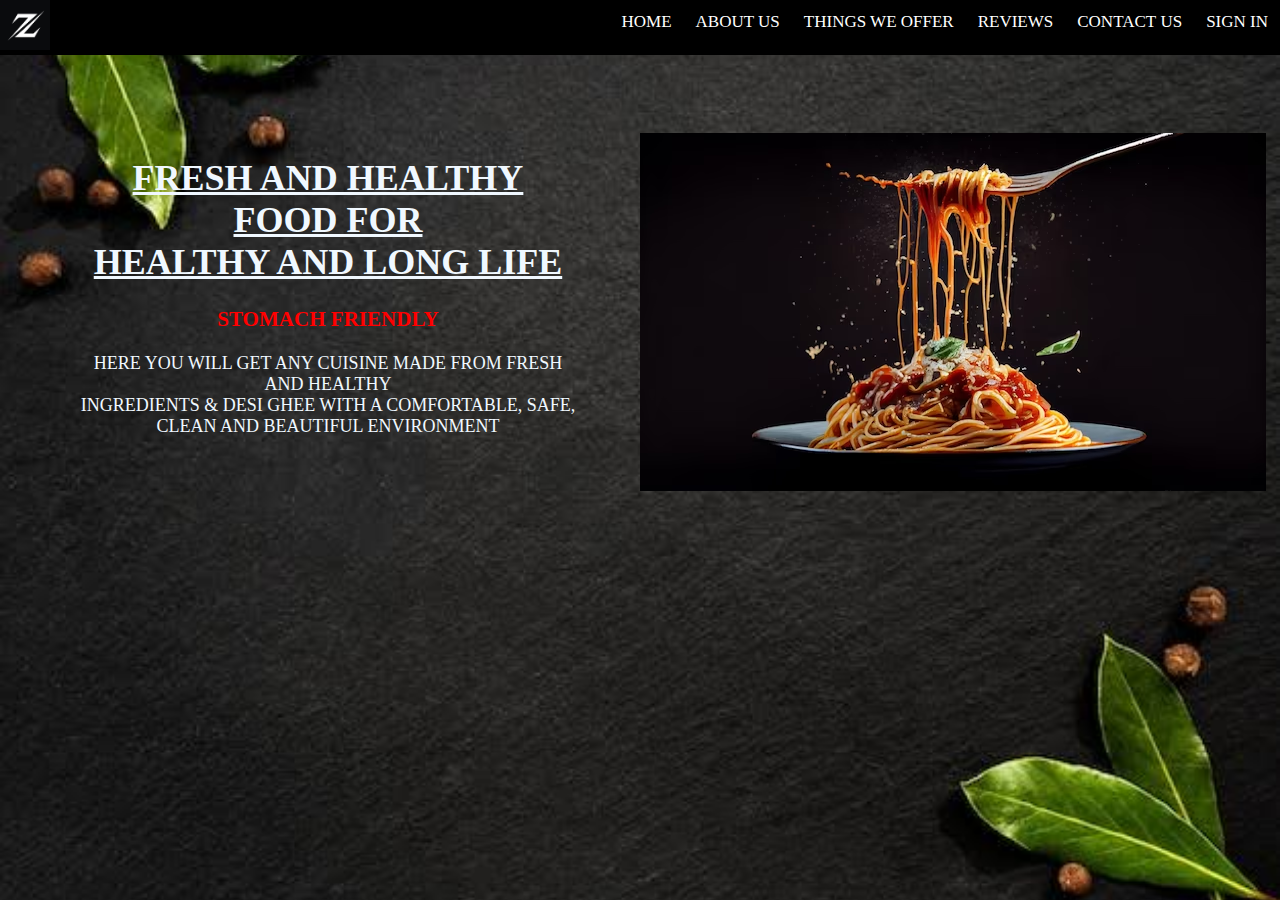
<file: food website/index.html>
<!DOCTYPE html>
<html lang="en">

<head>
    <meta charset="UTF-8">
    <meta name="viewport" content="width=device-width, initial-scale=1.0">
    <title>practice</title>
    <link rel="stylesheet" href="style.css" type="text/css">
</head>

<body background="./img/WhatsApp Image 2023-11-16 at 20.10.25_397aa9b1.jpg">
    <div class="navbar">
        <img src="./img/logo1.jpg" alt="logo" class="logo">
        <a href="login.html">SIGN IN</a>
        <a href="contact.html">CONTACT US</a>
        <a href="reviews.html">REVIEWS</a>
        <a href="types.html">THINGS WE OFFER</a>
        <a href="about.html">ABOUT US</a>
        <a href="index.html">HOME</a>

    </div>
    <div class="main">
        <div class="head">
            <h1 class="head1">FRESH AND HEALTHY FOOD FOR <br> HEALTHY AND LONG LIFE</h1>
            <h3 class="head3">STOMACH FRIENDLY</h3>
            <P>HERE YOU WILL GET ANY CUISINE MADE FROM FRESH AND HEALTHY <br>INGREDIENTS & DESI GHEE WITH A COMFORTABLE,
                SAFE, <br>CLEAN AND BEAUTIFUL ENVIRONMENT</P>
        </div>
        <div class="seconddiv"><img
                src="./img/fresh-pasta-with-hearty-bolognese-parmesan-cheese-generated-by-ai_188544-9469.avif" alt="">
        </div>
    </div>
</body>

</html>
</file>
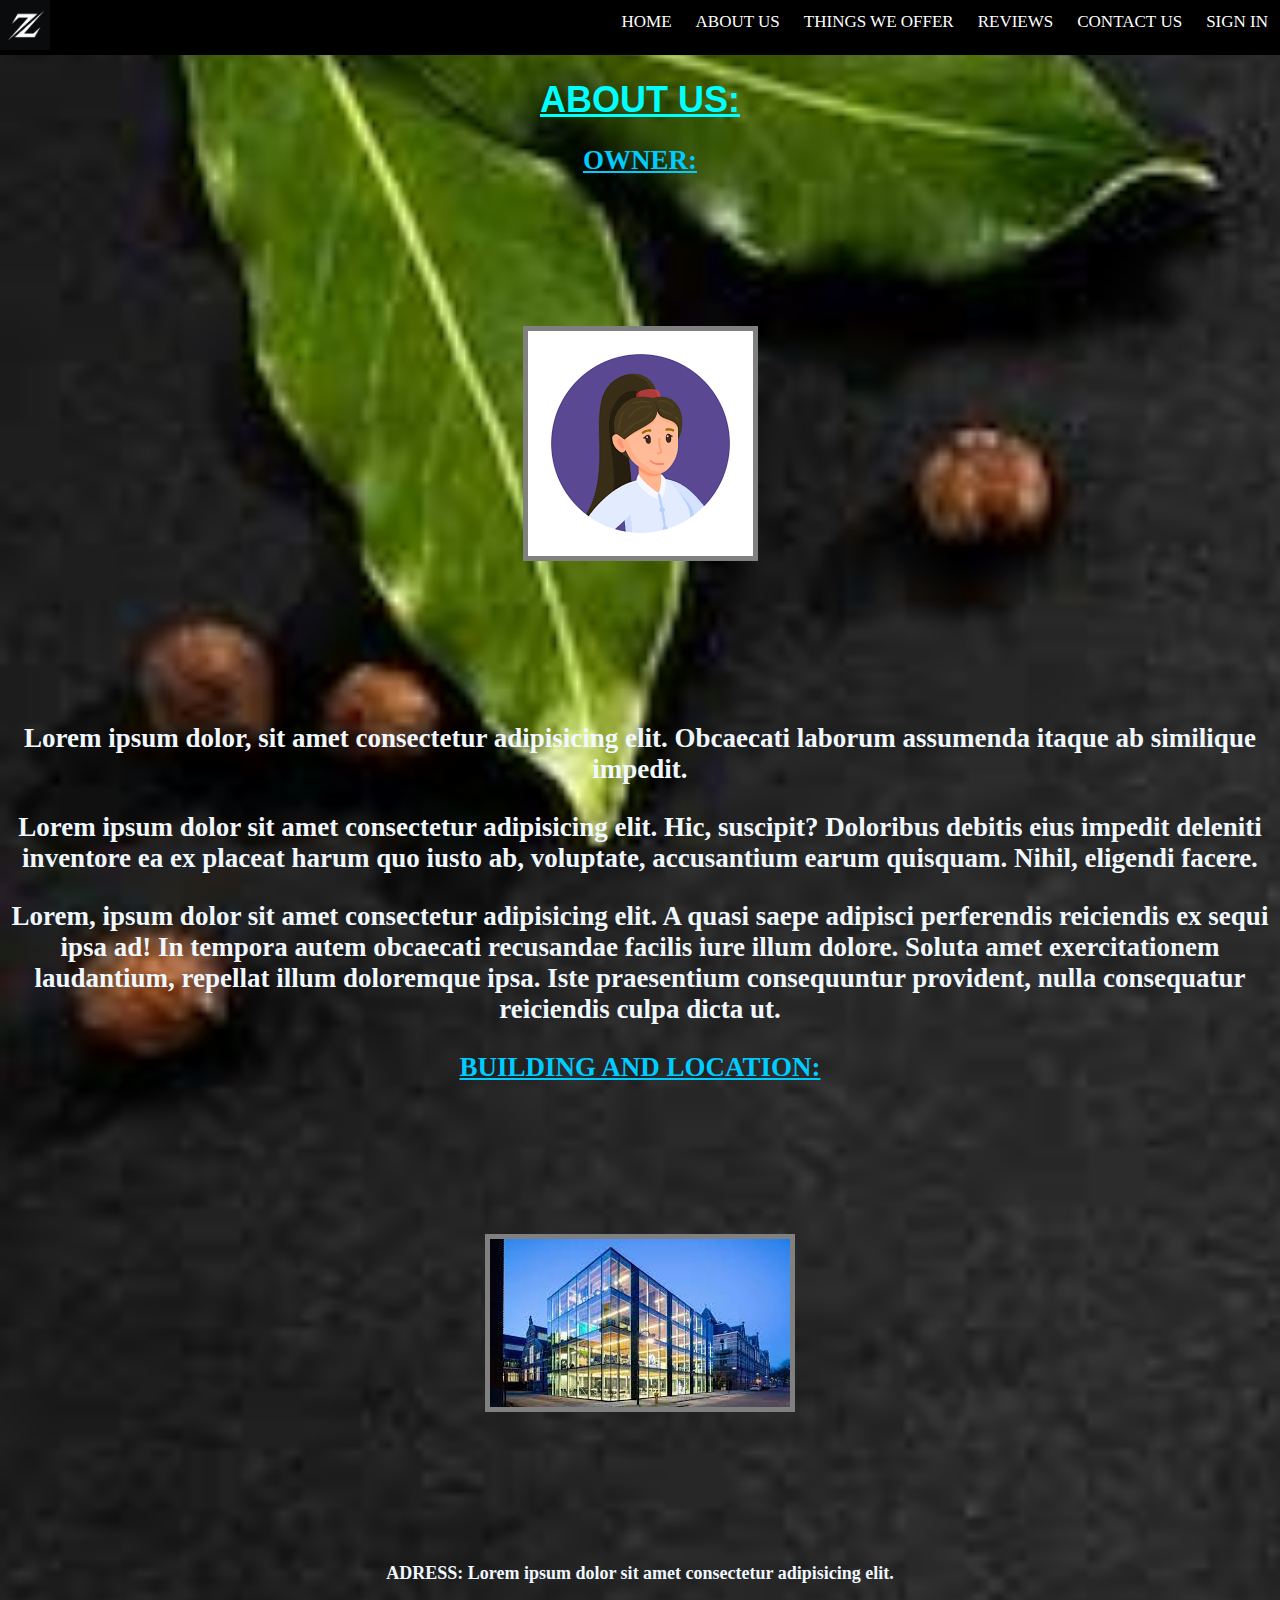
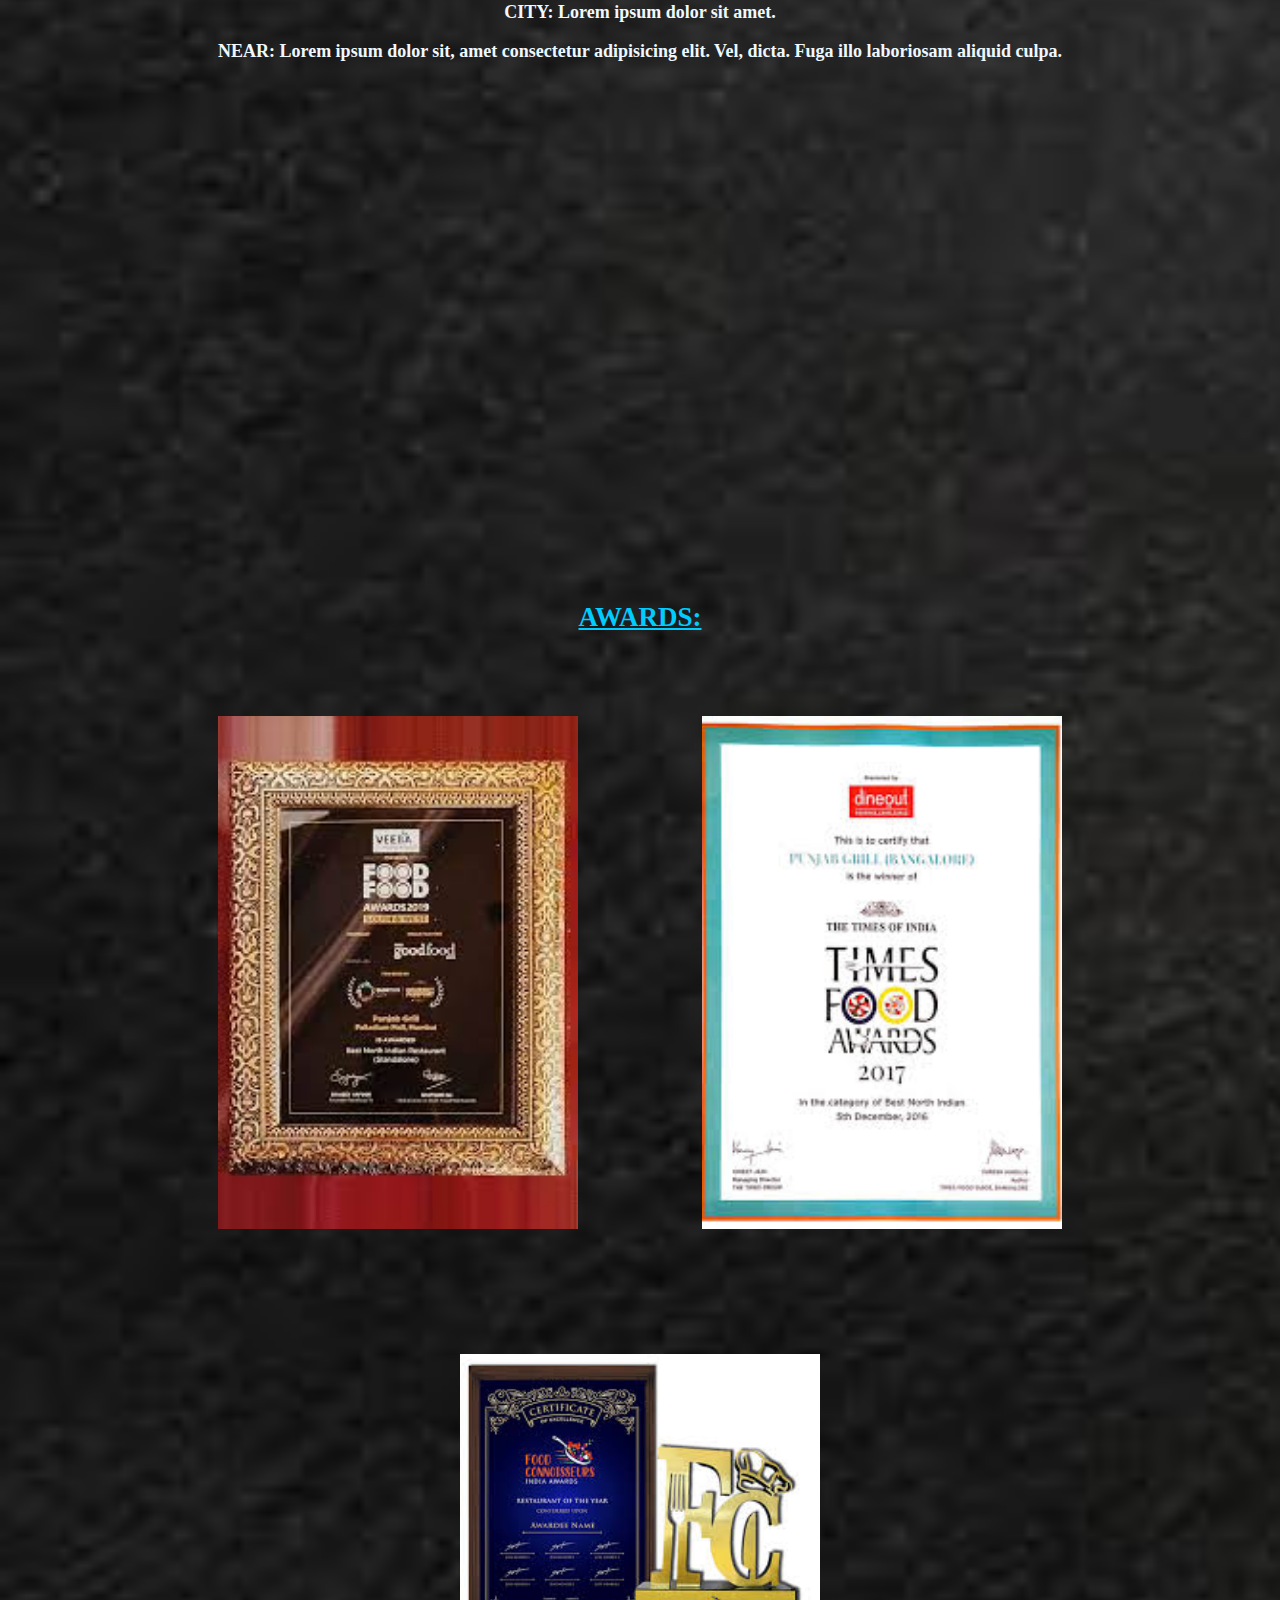
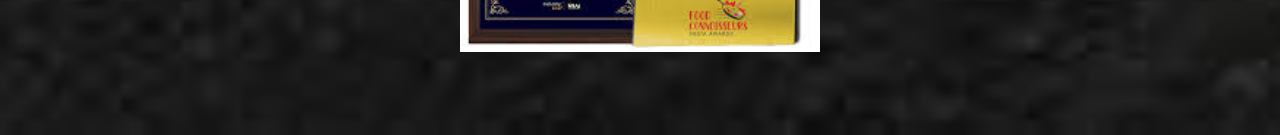
<file: food website/about.html>
<!DOCTYPE html>
<html lang="en">
<head>
    <meta charset="UTF-8">
    <meta name="viewport" content="width=device-width, initial-scale=1.0">
    <title>Document</title>
    <link rel="stylesheet" href="style.css" type="text/css">
</head>
<body background="./img/WhatsApp Image 2023-11-16 at 20.10.25_397aa9b1.jpg">
        <div class="navbar">
            <img src="./img/logo1.jpg" alt="logo" class="logo">
            <a href="login.html">SIGN IN</a>
        <a href="contact.html">CONTACT US</a>
        <a href="reviews.html">REVIEWS</a>
        <a href="types.html">THINGS WE OFFER</a>
        <a href="about.html">ABOUT US</a>
        <a href="index.html">HOME</a>
        
    </div>
       <div class="divabout">
    <h1 class="us">ABOUT US:<h1>
        <h2 class="about">OWNER:<h2>
        <img src="./img/1.png" alt="owner" title="OWNER" class="img"/>
        <p>Lorem ipsum dolor, sit amet consectetur adipisicing elit. Obcaecati laborum assumenda itaque ab 
            similique impedit.</p>
        <p>Lorem ipsum dolor sit amet consectetur adipisicing elit. Hic, suscipit? Doloribus debitis 
            eius impedit deleniti inventore ea ex placeat harum quo iusto ab, voluptate, accusantium earum quisquam. Nihil, eligendi facere.</p>
        <p>Lorem, ipsum dolor sit amet consectetur adipisicing elit. A quasi saepe adipisci perferendis
             reiciendis ex sequi ipsa ad! In tempora autem obcaecati recusandae facilis iure illum dolore.
              Soluta amet exercitationem laudantium, repellat illum doloremque ipsa. Iste praesentium 
              consequuntur provident, nulla consequatur reiciendis culpa dicta ut.</p>
        
        <h2 class="about">BUILDING AND LOCATION:</h2>
        <img src="./img/building.jpg" alt="" title="" class="img" /><b>
        <p>ADRESS: Lorem ipsum dolor sit amet consectetur adipisicing elit.</p>
        <p>CITY: Lorem ipsum dolor sit amet.</p>
        <p>NEAR: Lorem ipsum dolor sit, amet consectetur adipisicing elit. Vel, dicta. Fuga illo 
            laboriosam aliquid culpa.<p></b>
                <div style="max-width:100%;list-style:none; transition: none;overflow:hidden;width:500px;height:500px;"><div id="google-maps-canvas" style="height:100%; width:100%;max-width:100%;"><iframe style="height:100%;width:100%;border:0;" frameborder="0" src="https://www.google.com/maps/embed/v1/place?q=Business+Bay+-+Dubai+-+United+Arab+Emirates&key=AIzaSyBFw0Qbyq9zTFTd-tUY6dZWTgaQzuU17R8"></iframe></div><a class="google-maps-html" href="https://www.bootstrapskins.com/themes" id="get-data-for-map">premium bootstrap themes</a><style>#google-maps-canvas img{max-height:none;max-width:none!important;background:none!important;}</style></div>
        <h2 class="about">AWARDS:</h2>
        <figure>
        <img src="./img/award1.jpeg" alt="" title="" class="award"/>
        <img src="./img/award2.jpeg" alt="" title="" class="award"/>
        <img src="./img/award3.jpeg" alt="" title="" class="award"/>
        </figure>
    </div>
</body>
</html>
</file>
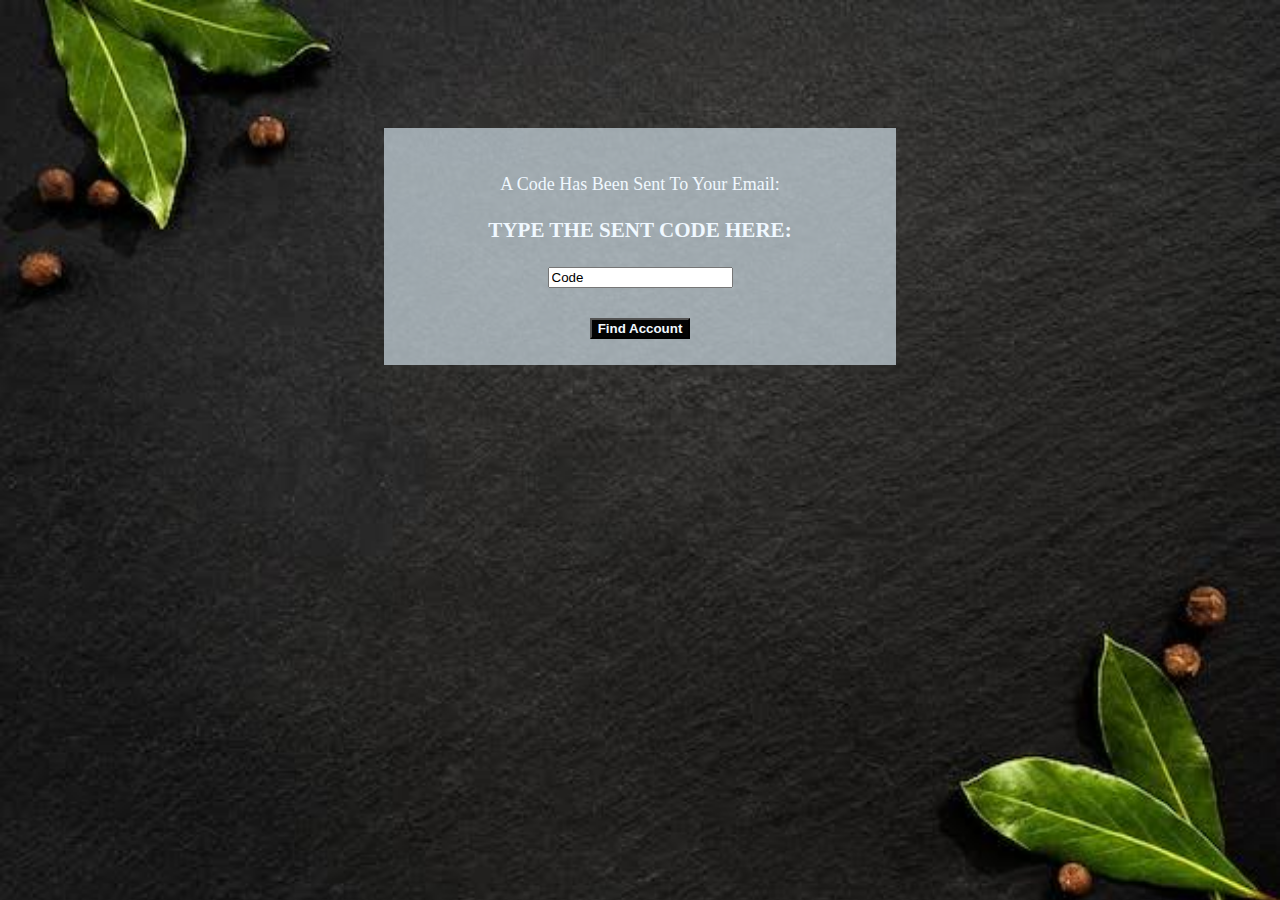
<file: food website/code.html>
<!DOCTYPE html>
<html lang="en">

<head>
    <meta charset="UTF-8">
    <meta name="viewport" content="width=device-width, initial-scale=1.0">
    <title>Document</title>
    <link rel="stylesheet" href="style.css" type="text/css">
</head>

<body background="./img/WhatsApp Image 2023-11-16 at 20.10.25_397aa9b1.jpg">
    <div class="code">
        <P>A Code Has Been Sent To Your Email:</P>
        <h3>TYPE THE SENT CODE HERE:</h3>
        <input type="text" value="Code" name="Code" size="20" maxlength="10" required="required" /><br><br>
        <button>Find Account</button>
    </div>
</body>

</html>
</file>
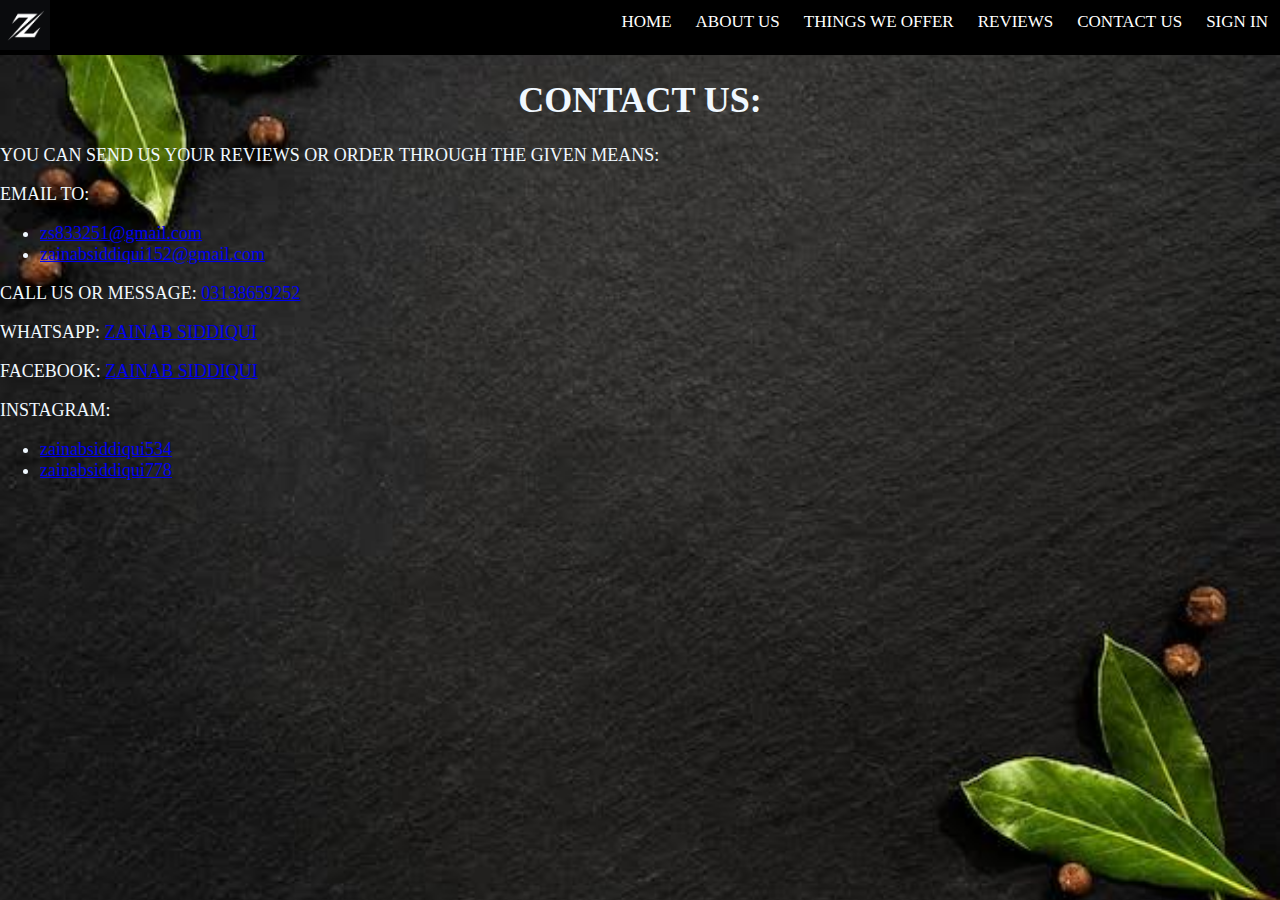
<file: food website/contact.html>
<!DOCTYPE html>
<html lang="en">
  <head>
    <meta charset="UTF-8" />
    <meta name="viewport" content="width=device-width, initial-scale=1.0" />
    <title>Document</title>
    <link rel="stylesheet" href="style.css" type="text/css" />
  </head>
  <body background="./img/WhatsApp Image 2023-11-16 at 20.10.25_397aa9b1.jpg">
    <div class="navbar">
      <img src="./img/logo1.jpg" alt="logo" class="logo">
      <a href="login.html">SIGN IN</a>
      <a href="contact.html">CONTACT US</a>
      <a href="reviews.html">REVIEWS</a>
      <a href="types.html">THINGS WE OFFER</a>
      <a href="about.html">ABOUT US</a>
      <a href="index.html">HOME</a>
    </div>
    <h1>CONTACT US:</h1>
    <p>YOU CAN SEND US YOUR REVIEWS OR ORDER THROUGH THE GIVEN MEANS:</p>
    <p>EMAIL TO:</p>
    <ul>
      <li>
        <a href="mailto: zs833251@gmail.com"> zs833251@gmail.com</a>
      </li>
      <li>
        <a href="mailto: zainabsiddiqui152@gmail.com">
          zainabsiddiqui152@gmail.com</a
        >
      </li>
    </ul>
    <p>
      CALL US OR MESSAGE:
      <a href="tel:03138659252">03138659252</a>
    </p>
    <p>
      WHATSAPP:
      <a
        href="https://wa.me/message/3YIPTC3W
K2PTF1"
        >ZAINAB SIDDIQUI</a
      >
    </p>
    <p>
      FACEBOOK:
      <a
        href="https://www.facebook.com/
profile.php?id=100068149400197"
        >ZAINAB SIDDIQUI</a
      >
    </p>
    <p>INSTAGRAM:</p>
    <ul>
      <li>
        <a
          href="https://instagram.com/zainabsiddiqui534?igshid=OGQ5ZDc2ODk2ZA=="
          >zainabsiddiqui534</a
        >
      </li>
      <li>
        <a
          href="https://instagram.com/zainabsid
diqui778?igshid=NGVhN2U2NjQ0Yg=="
          >zainabsiddiqui778</a
        >
      </li>
    </ul>
  </body>
</html>
</file>
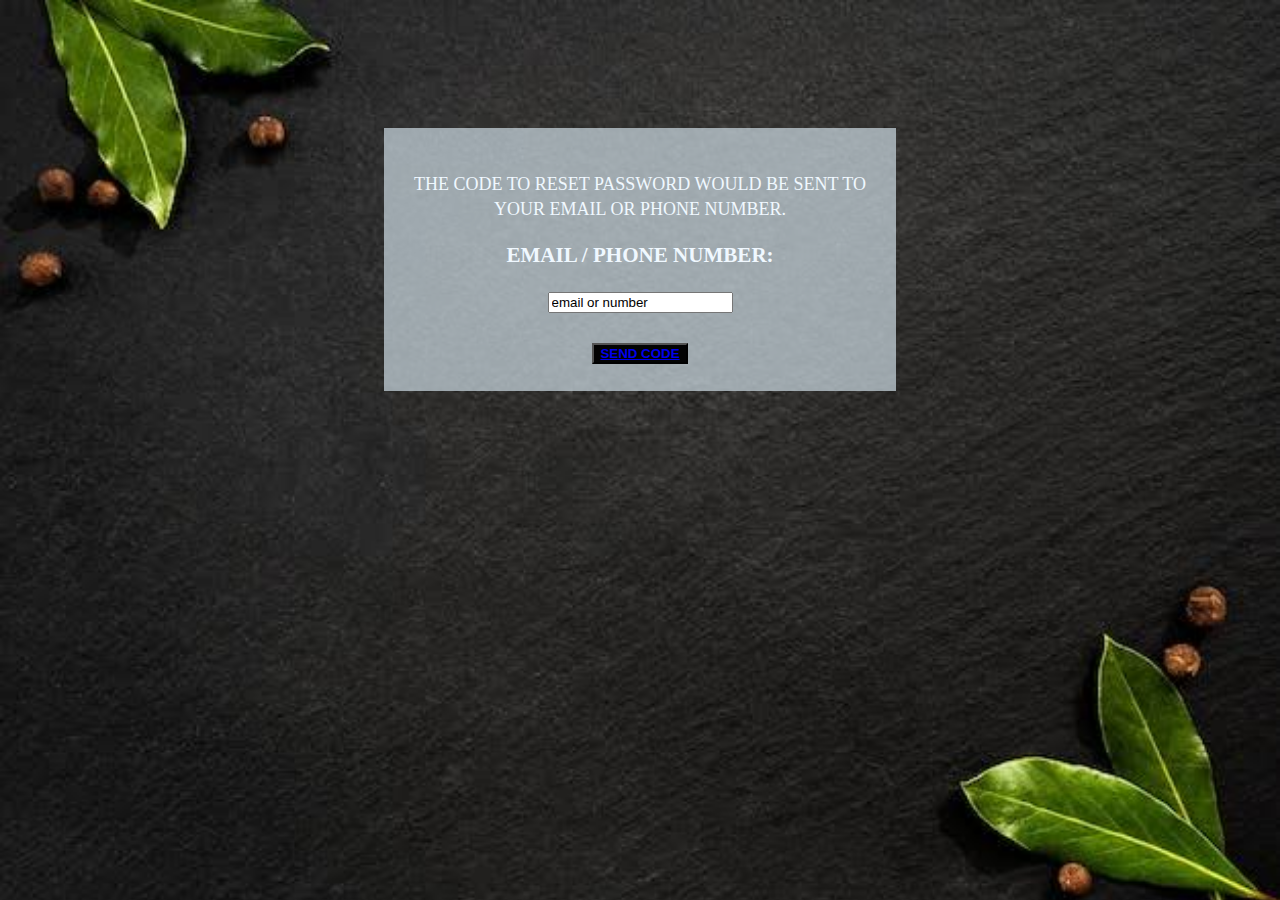
<file: food website/forgotpass.html>
<!DOCTYPE html>
<html lang="en">
<head>
    <meta charset="UTF-8">
    <meta name="viewport" content="width=device-width, initial-scale=1.0">
    <title>Document</title>
    <link rel="stylesheet" href="style.css">
</head>
<body background="./img/WhatsApp Image 2023-11-16 at 20.10.25_397aa9b1.jpg">
    <div class="forgot">
    <p>THE CODE TO RESET PASSWORD WOULD BE SENT TO YOUR EMAIL OR PHONE NUMBER.</p>
    <h3>EMAIL / PHONE NUMBER:</h3>
    <input  type="text" value="email or number" name="type here" size="20" maxlength="30" required="required"/><br><br>
    <button><a href="code.html">SEND CODE</a></button>
    </div>
</body>
</html>
</file>
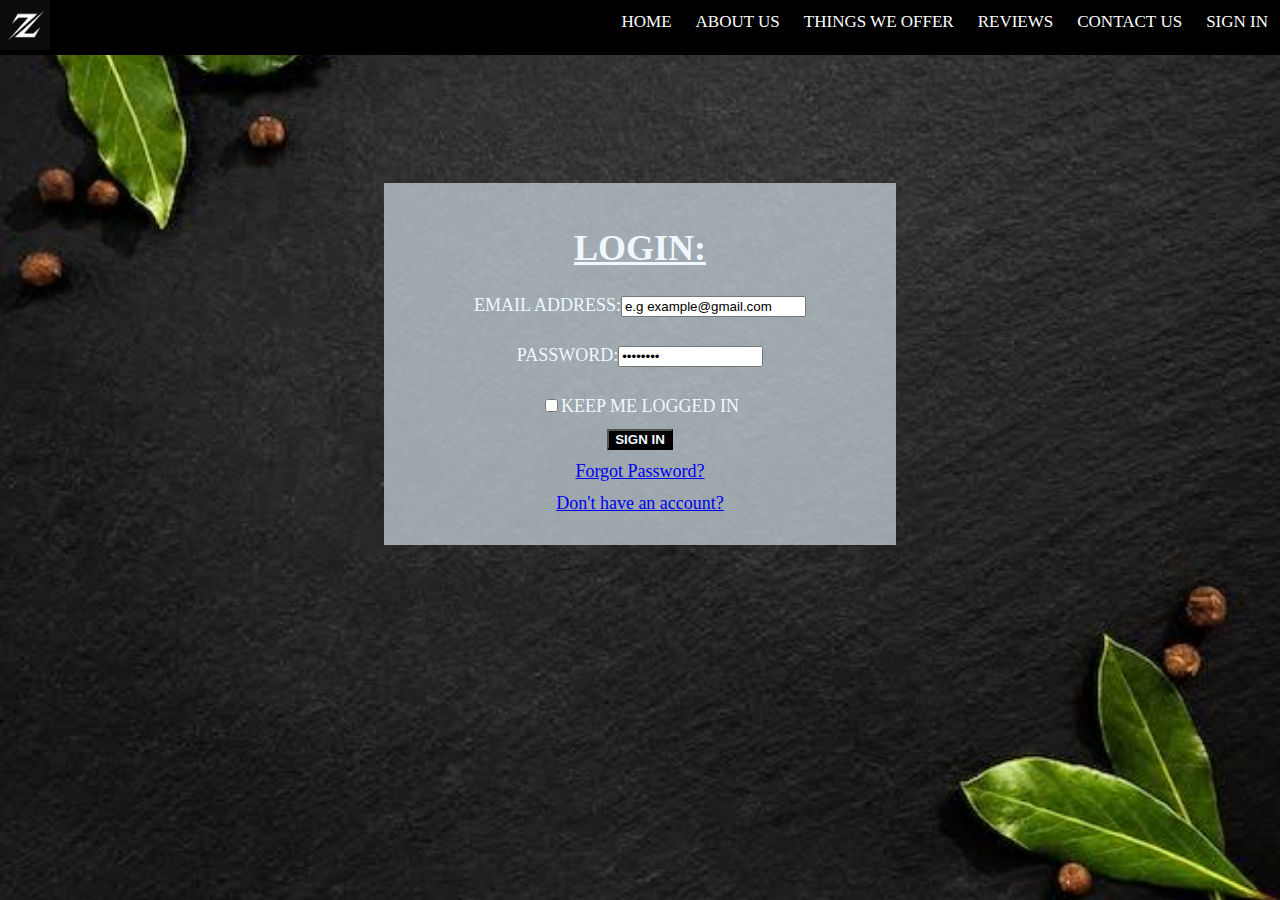
<file: food website/login.html>
<!DOCTYPE html>
<html lang="en">
<head>
    <meta charset="UTF-8">
    <meta name="viewport" content="width=device-width, initial-scale=1.0">
    <title>Document</title>
    <link rel="stylesheet" href="style.css" type="text/css">
</head>
<body background="./img/WhatsApp Image 2023-11-16 at 20.10.25_397aa9b1.jpg">
    <div class="navbar">
        <img src="./img/logo1.jpg" alt="logo" class="logo">
        <a href="login.html">SIGN IN</a>
        <a href="contact.html">CONTACT US</a>
        <a href="reviews.html">REVIEWS</a>
        <a href="types.html">THINGS WE OFFER</a>
        <a href="about.html">ABOUT US</a>
        <a href="index.html">HOME</a>
    </div>
    <div class="login">
        <h1  class="TWO">LOGIN:</h1>
    <p>EMAIL ADDRESS:<input type="email" value="e.g example@gmail.com" name="email" required="required" />
    </p>
    <p>PASSWORD:<input type="password" name="password" value="password" size="15" maxlength="30"required="required" />
</p>
<input type="checkbox" name="login" value="keep logged in" >KEEP ME LOGGED IN <br>

<button>SIGN IN</button><br>
<a href="forgotpass.html">Forgot Password?</a><br>
<a href="signup.html">Don't have an account?</a>
</div>
</body>
</html>
</file>
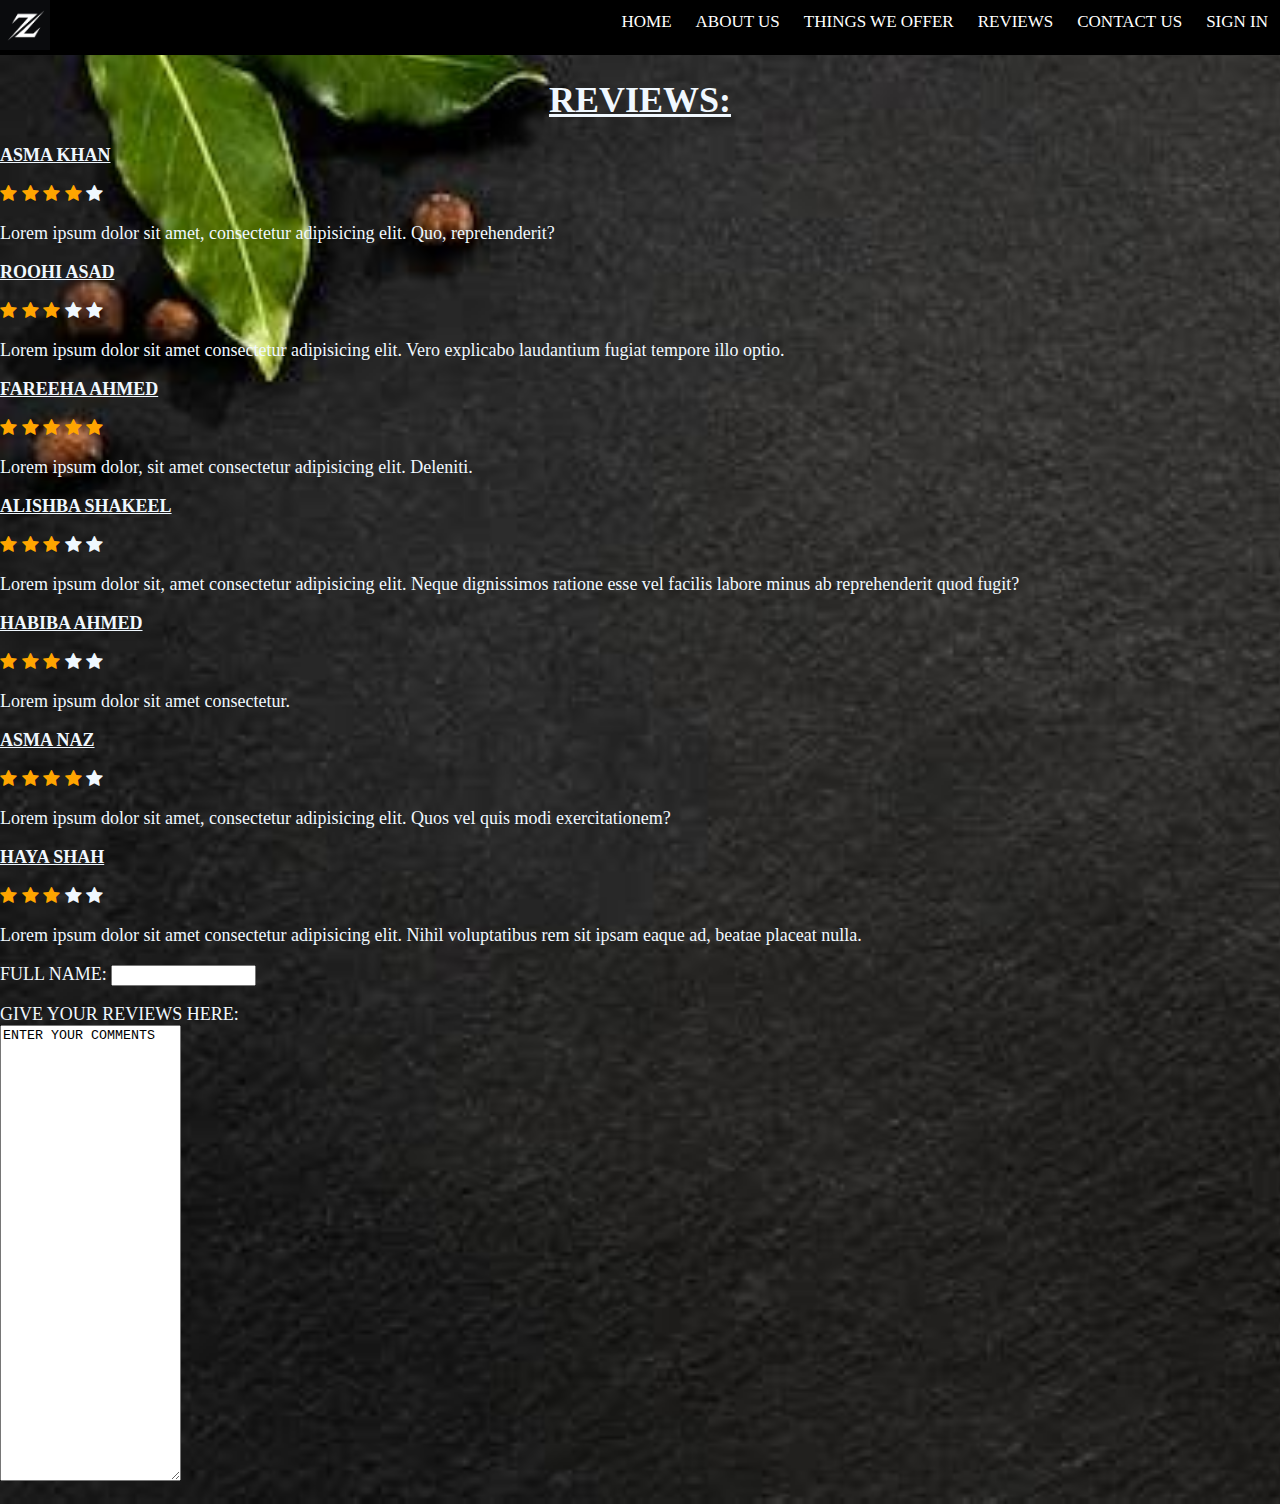
<file: food website/reviews.html>
<!DOCTYPE html>
<html lang="en">

<head>
    <meta charset="UTF-8">
    <meta name="viewport" content="width=device-width, initial-scale=1.0">
    <title>Document</title>
    <link rel="stylesheet" href="style.css" type="text/css">
    <link rel="stylesheet" href="https://cdnjs.cloudflare.com/ajax/libs/font-awesome/4.7.0/css/font-awesome.min.css">

</head>

<body background="./img/WhatsApp Image 2023-11-16 at 20.10.25_397aa9b1.jpg">
    <div class="navbar">
        <img src="./img/logo1.jpg" alt="logo" class="logo">
        <a href="login.html">SIGN IN</a>
        <a href="contact.html">CONTACT US</a>
        <a href="reviews.html">REVIEWS</a>
        <a href="types.html">THINGS WE OFFER</a>
        <a href="about.html">ABOUT US</a>
        <a href="index.html">HOME</a>

    </div>
    <h1><u>REVIEWS:</u></h1>
    <p><b><u>ASMA KHAN</b></u></p>

    <span class="fa fa-star checked"></span>
    <span class="fa fa-star checked"></span>
    <span class="fa fa-star checked"></span>
    <span class="fa fa-star checked"></span>
    <span class="fa fa-star"></span>
    <p>Lorem ipsum dolor sit amet, consectetur adipisicing elit. Quo, reprehenderit?</p>

    <p><b><u>ROOHI ASAD</b></u></p>

    <span class="fa fa-star checked"></span>
    <span class="fa fa-star checked"></span>
    <span class="fa fa-star checked"></span>
    <span class="fa fa-star"></span>
    <span class="fa fa-star"></span>
    <p>Lorem ipsum dolor sit amet consectetur adipisicing elit. Vero explicabo laudantium fugiat tempore illo optio.</p>
    <p><b><u>FAREEHA AHMED</b></u></p>

    <span class="fa fa-star checked"></span>
    <span class="fa fa-star checked"></span>
    <span class="fa fa-star checked"></span>
    <span class="fa fa-star checked"></span>
    <span class="fa fa-star checked"></span>
    <p>Lorem ipsum dolor, sit amet consectetur adipisicing elit. Deleniti.</p>
    <p><b><u>ALISHBA SHAKEEL</b></u></p>

    <span class="fa fa-star checked"></span>
    <span class="fa fa-star checked"></span>
    <span class="fa fa-star checked"></span>
    <span class="fa fa-star"></span>
    <span class="fa fa-star"></span>
    <p>Lorem ipsum dolor sit, amet consectetur adipisicing elit. Neque dignissimos ratione esse vel facilis labore minus
        ab reprehenderit quod fugit?</p>
    <p><b><u>HABIBA AHMED</b></u></p>

    <span class="fa fa-star checked"></span>
    <span class="fa fa-star checked"></span>
    <span class="fa fa-star checked"></span>
    <span class="fa fa-star"></span>
    <span class="fa fa-star"></span>
    <p>Lorem ipsum dolor sit amet consectetur.</p>
    <p><b><u>ASMA NAZ</b></u></p>

    <span class="fa fa-star checked"></span>
    <span class="fa fa-star checked"></span>
    <span class="fa fa-star checked"></span>
    <span class="fa fa-star checked"></span>
    <span class="fa fa-star"></span>
    <p>Lorem ipsum dolor sit amet, consectetur adipisicing elit. Quos vel quis modi exercitationem?</p>
    <p><b><u>HAYA SHAH</b></u></p>
    <span class="fa fa-star checked"></span>
    <span class="fa fa-star checked"></span>
    <span class="fa fa-star checked"></span>
    <span class="fa fa-star"></span>

    <span class="fa fa-star"></span>
    <p>Lorem ipsum dolor sit amet consectetur adipisicing elit. Nihil voluptatibus rem sit ipsam eaque ad, beatae
        placeat nulla.</p>

    <form action="">
        <p>FULL NAME:
            <input type="text" name="username" size="15" maxlength="30" />
        </p>

        <p>GIVE YOUR REVIEWS HERE: <br>
            <textarea name="comments" cols="20" rows="30" size="30 px">ENTER YOUR COMMENTS</textarea>
        </p>
    </form>
</body>

</html>
</file>
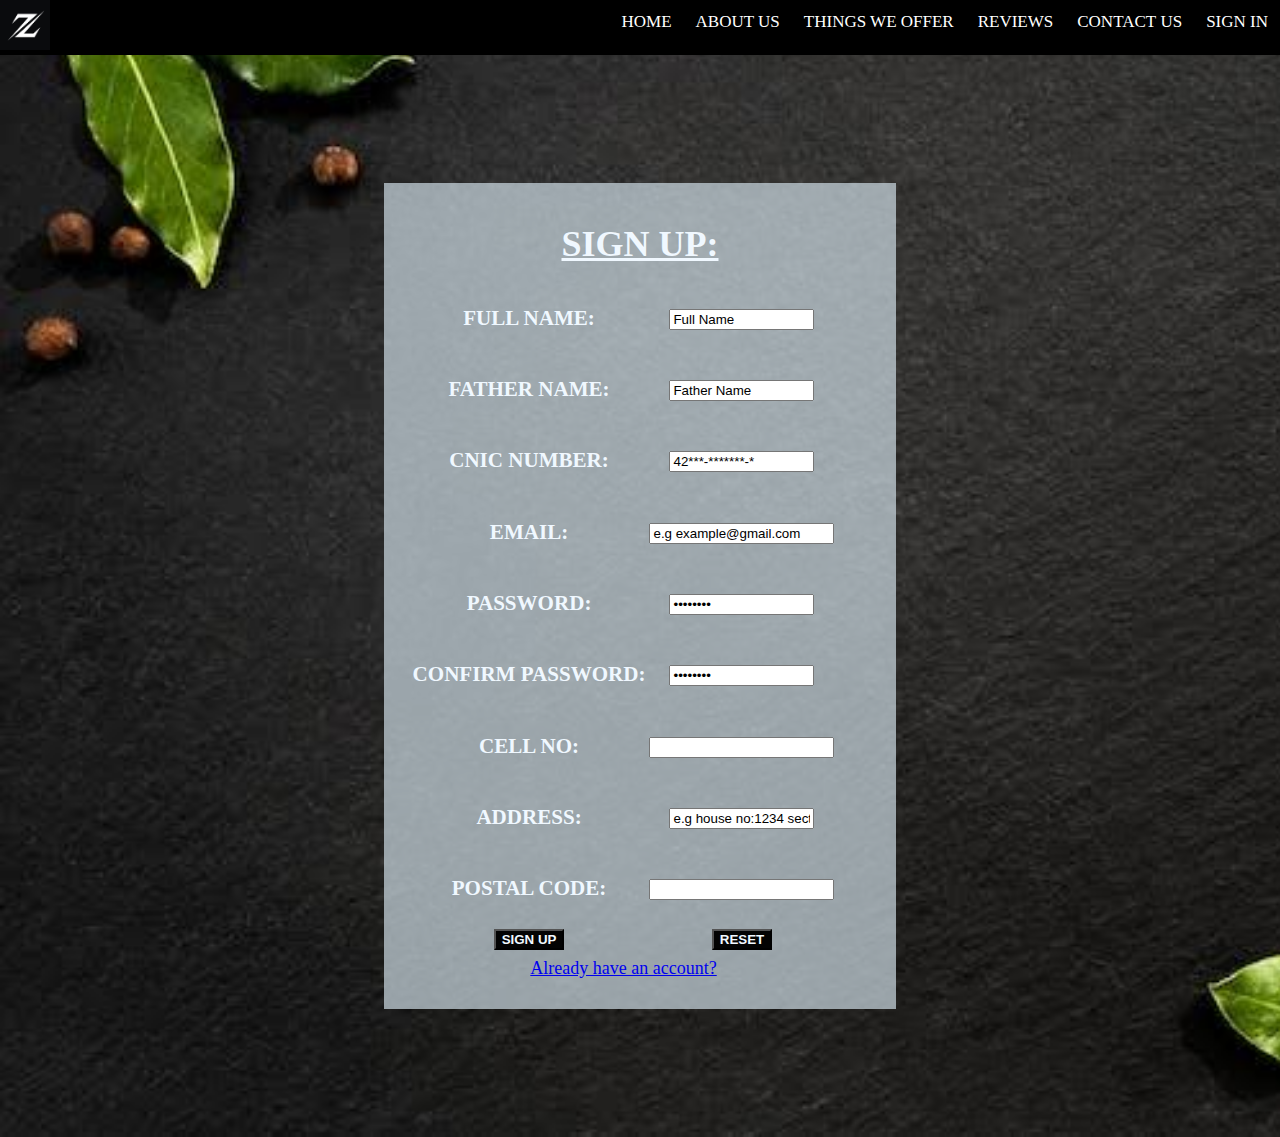
<file: food website/signup.html>
<!DOCTYPE html>
<html lang="en">

<head>
    <meta charset="UTF-8">
    <meta name="viewport" content="width=device-width, initial-scale=1.0">
    <title>Document</title>
    <link rel="stylesheet" href="style.css">
</head>

<body background="./img/WhatsApp Image 2023-11-16 at 20.10.25_397aa9b1.jpg">
    <div class="navbar">
        <img src="./img/logo1.jpg" alt="logo" class="logo">
        <a href="login.html">SIGN IN</a>
        <a href="contact.html">CONTACT US</a>
        <a href="reviews.html">REVIEWS</a>
        <a href="types.html">THINGS WE OFFER</a>
        <a href="about.html">ABOUT US</a>
        <a href="index.html">HOME</a>
        
    </div>
    <div class="signup">
        <h1 class="ONE">SIGN UP:</h1>
        <form action="https://www.google.co.uk/" method="get" border="2">

            <table>
                <tr>
                    <td>
                        <h3>FULL NAME:</h3>
                    </td>
                    <td>
                        <input type="text" value="Full Name" name="username" size="15" maxlength="30"
                            required="required" />
                    </td>
                </tr>
                <tr>
                    <td>
                        <h3>FATHER NAME:</h3>
                    </td>
                    <td>
                        <input type="text" value="Father Name" name="username" size="15" maxlength="30"
                            required="required" />
                    </td>
                </tr>
                <tr>
                    <td>
                        <h3>CNIC NUMBER:</h3>
                    </td>
                    <td>
                        <input type="numbers" value="42***-*******-*" name="username" size="15" maxlength="30"
                            required="required" />
                    </td>
                </tr>
                <tr>
                    <td>
                        <h3>EMAIL:</h3>
                    </td>
                    <td>
                        <input type="email" value="e.g example@gmail.com" name="email" required="required" />
                    </td>
                </tr>
                <tr>
                    <td>
                        <h3>PASSWORD:</h3>
                    </td>
                    <td>
                        <input type="password" name="password" value="password" size="15" maxlength="30"
                            required="required" />
                    </td>

                </tr>
                <tr>
                    <td>
                        <h3>CONFIRM PASSWORD:</h3>
                    </td>
                    <td>
                        <input type="password" name="password" value="password" size="15" maxlength="30"
                            required="required" />
                    </td>

                </tr>
                <tr>
                    <td>
                        <h3>CELL NO:</h3>
                    </td>
                    <td>
                        <input type="numbers" name="phone number">
                    </td>

                </tr>
                <tr>
                    <td>
                        <h3>ADDRESS:</h3>
                    </td>
                    <td>
                        <input type="text" value="e.g house no:1234 sector11-B street 123 Northkarachi karachi"
                            name="username" size="15" maxlength="50" required="required" />
                    </td>

                </tr>
                <tr>
                    <td>
                        <h3>POSTAL CODE:</h3>
                    </td>
                    <td>
                        <input type="numbers" name="postal code">
                    </td>
                </tr>
                <tr>
                    <td><button>SIGN UP</button></td>
                    <td><button>RESET</button></td>
                </tr>
                <tr>
                    <td colspan="2"><a href="login.html">Already have an account?</a>
                    </td>
                </tr>
            </table>
    </div>
</body>

</html>
</file>
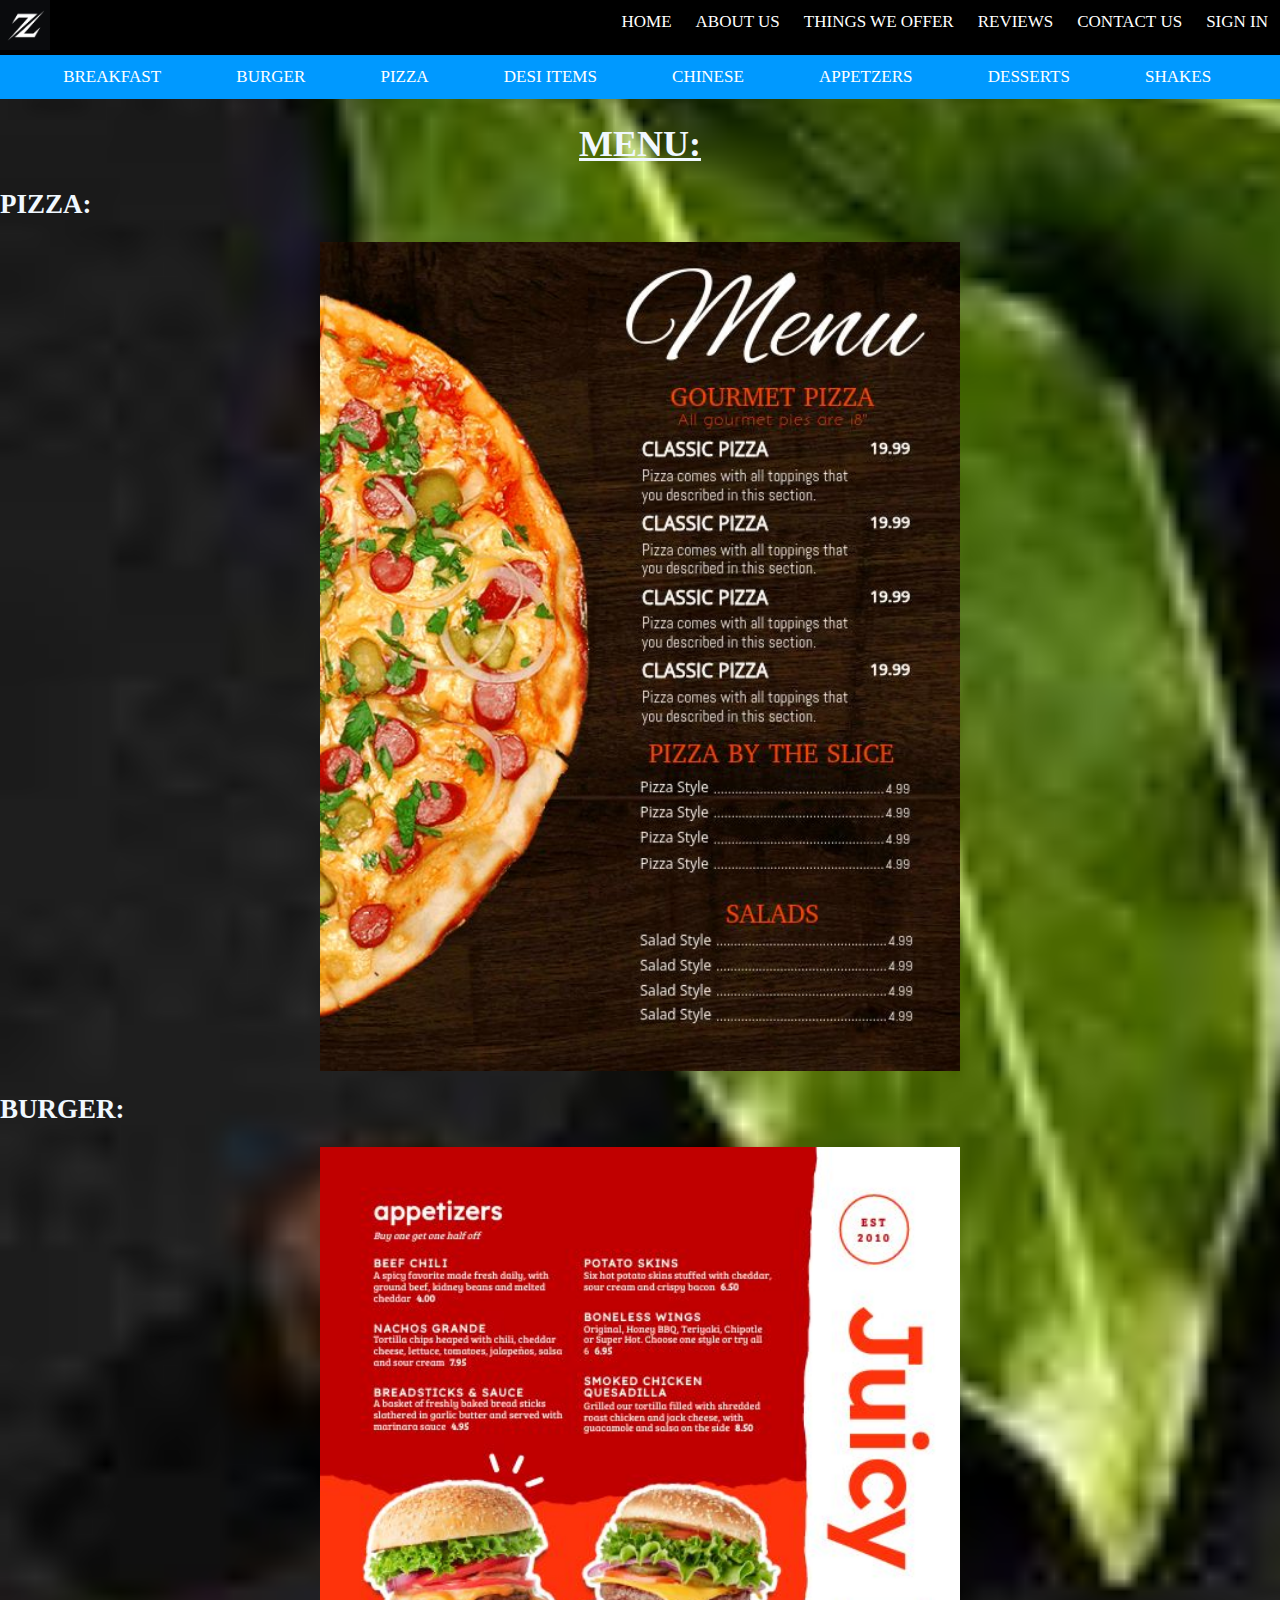
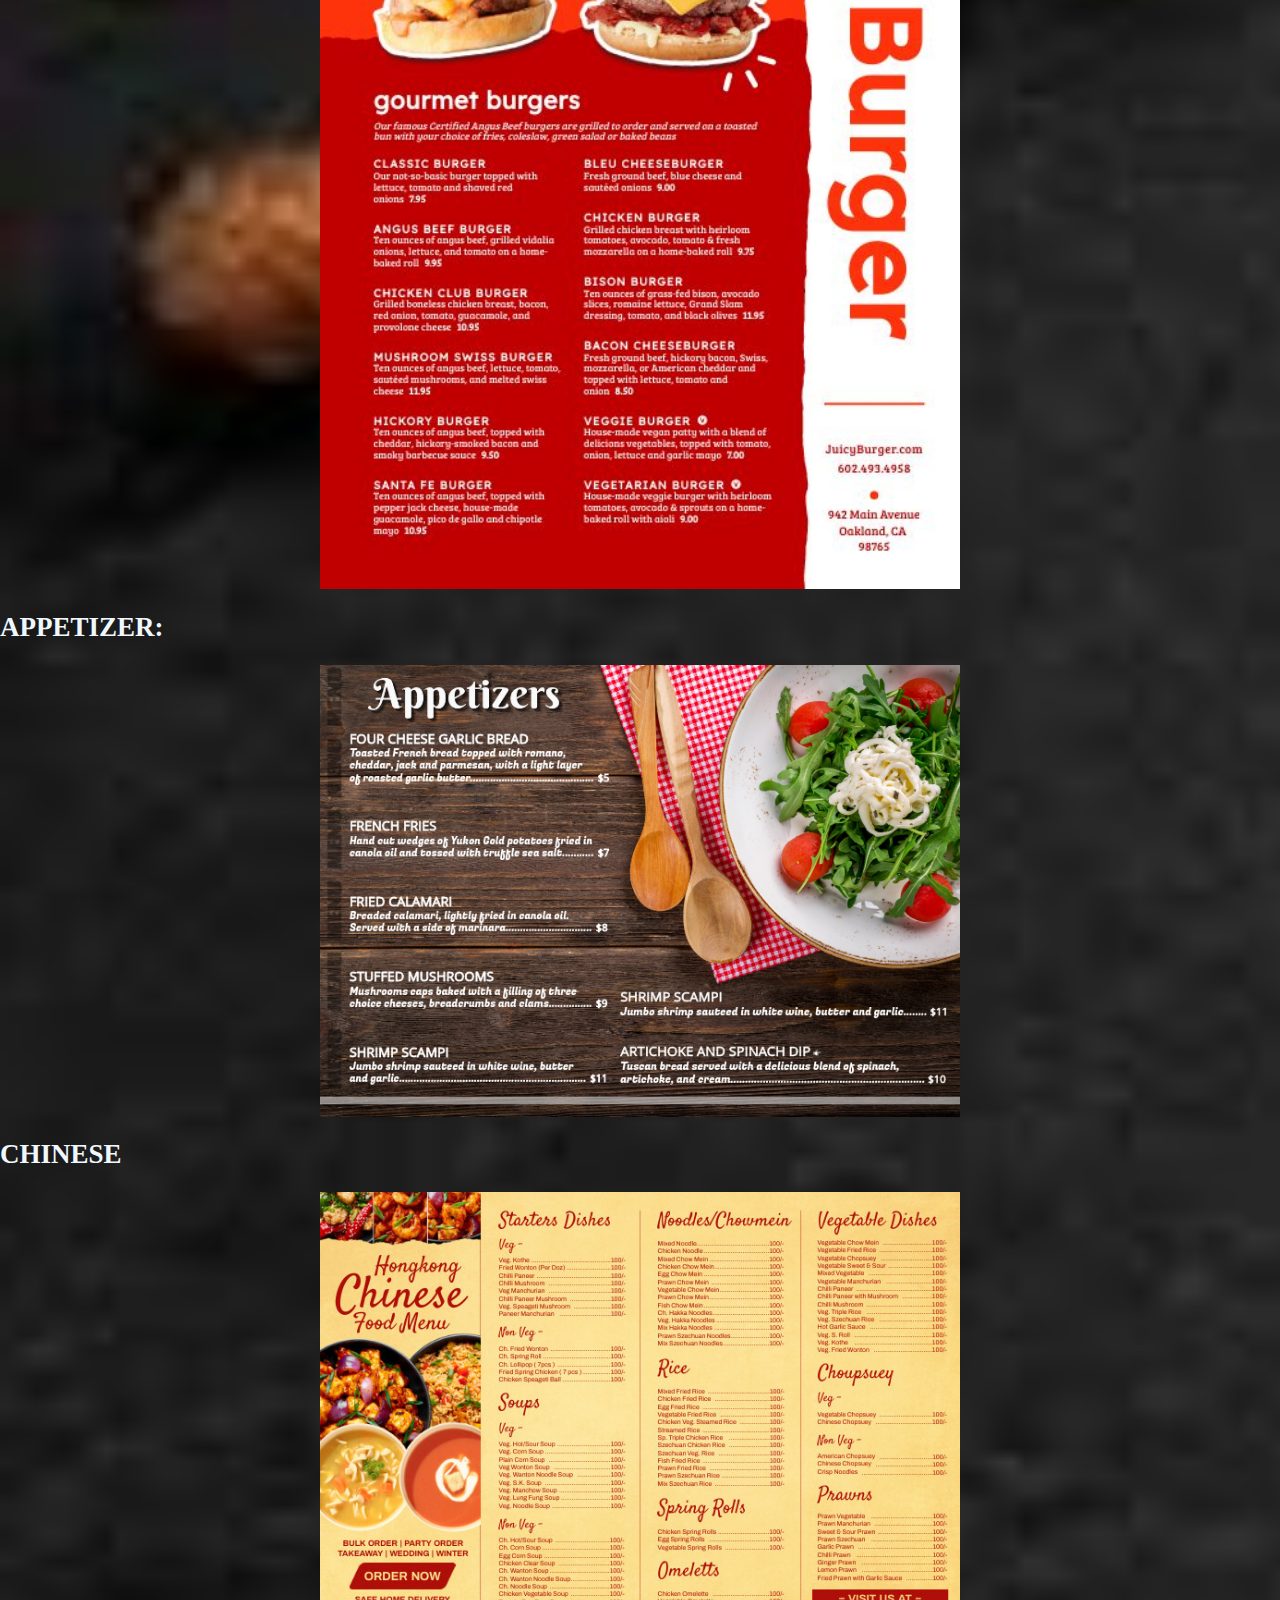
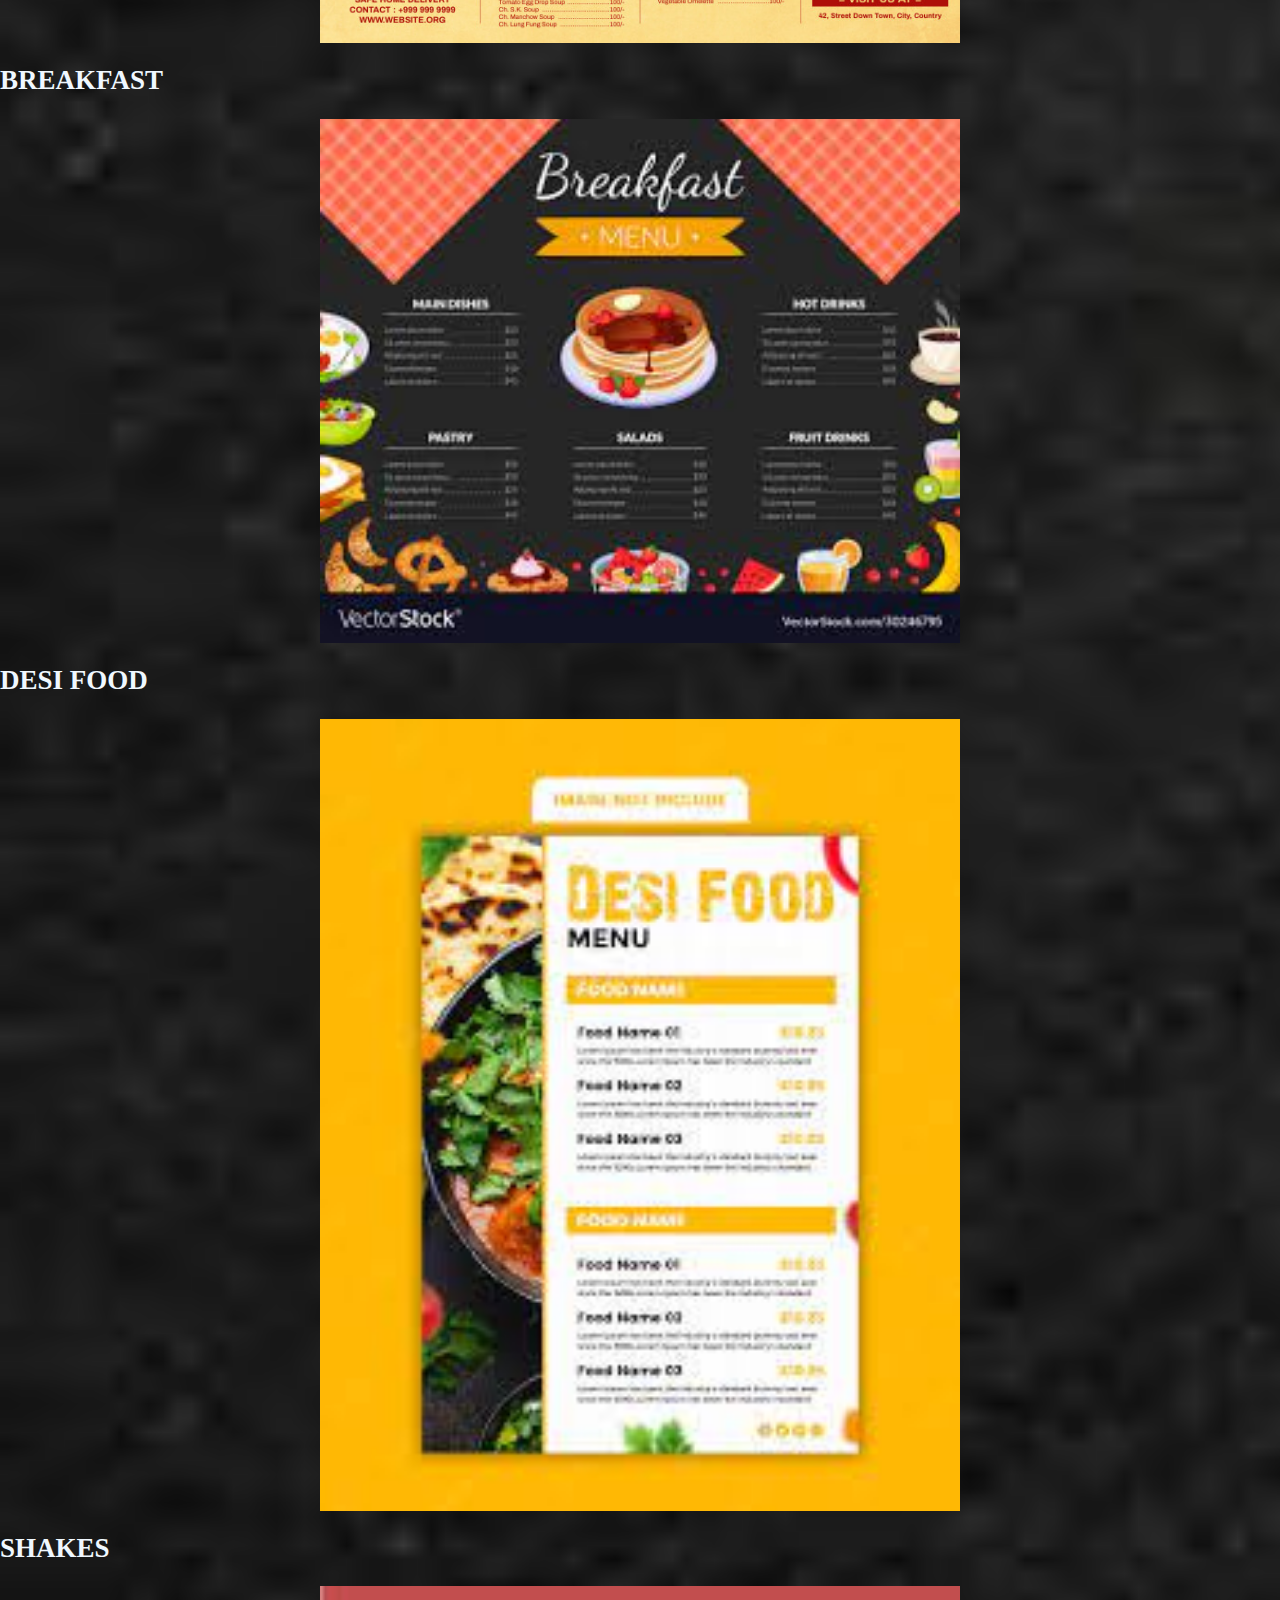
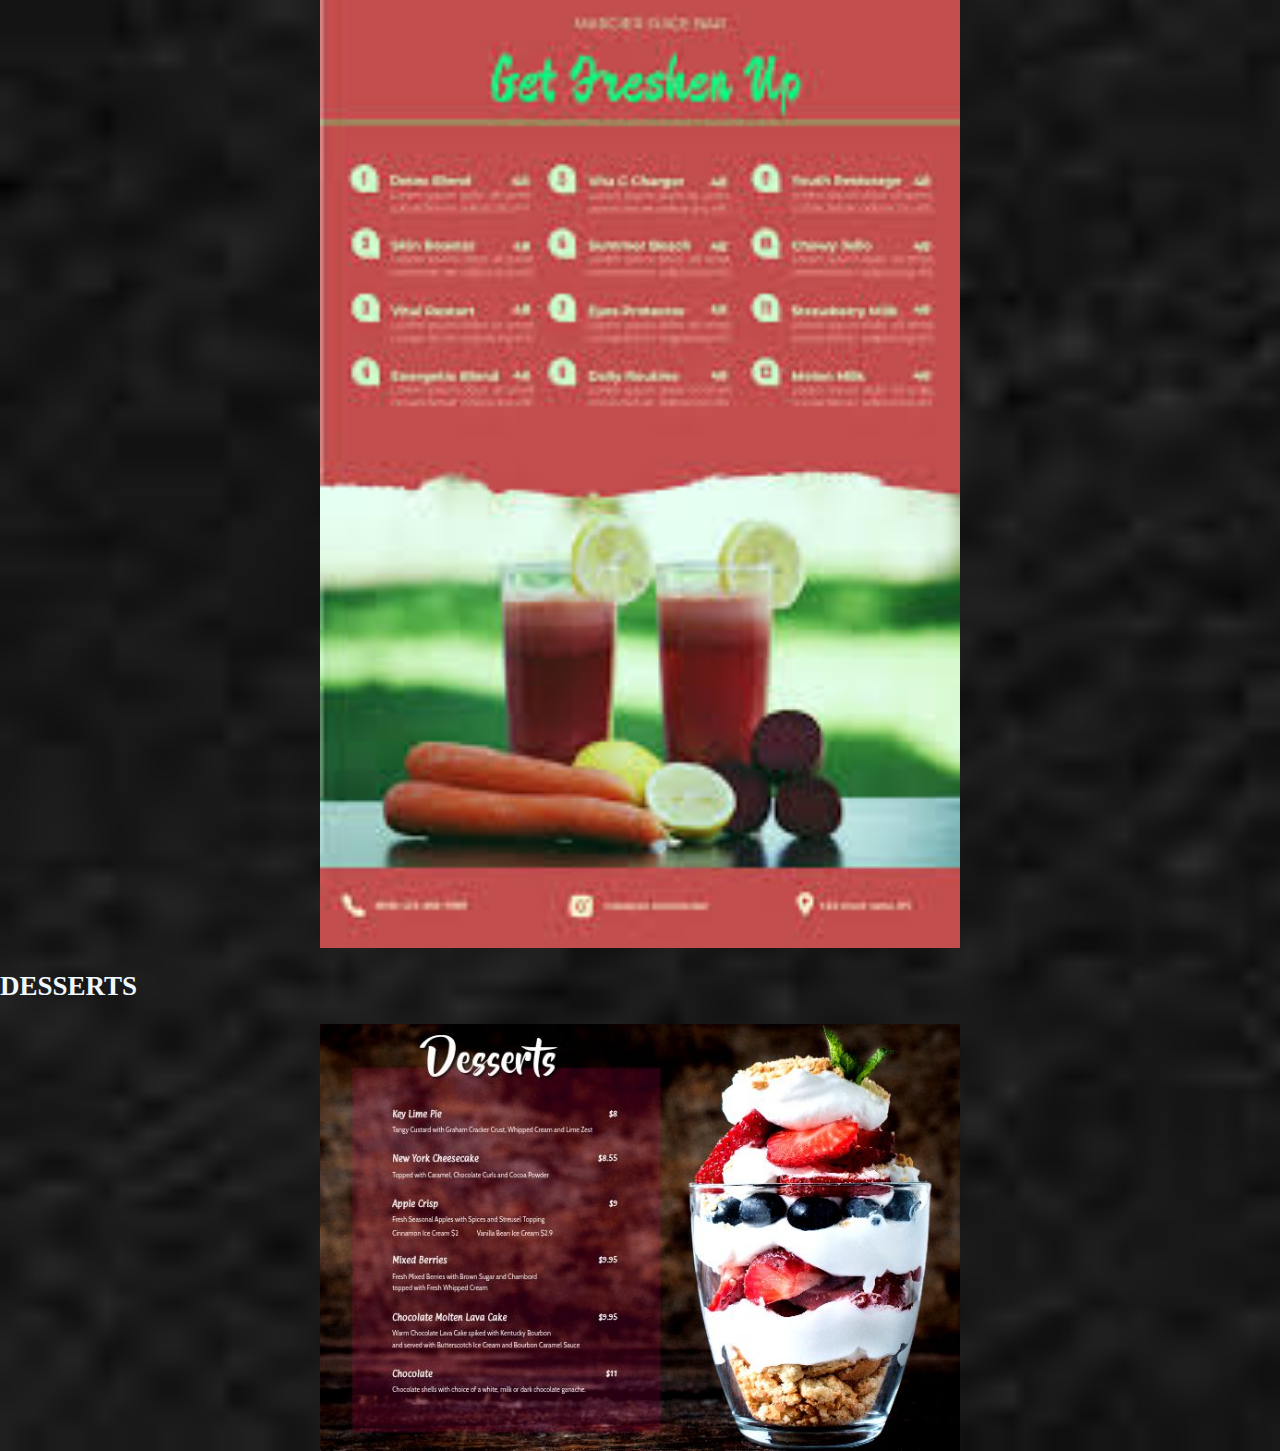
<file: food website/types.html>
<!DOCTYPE html>
<html lang="en">
<head>
    <meta charset="UTF-8">
    <meta name="viewport" content="width=device-width, initial-scale=1.0">
    <title>Document</title>
    <link rel="stylesheet" href="style.css" type="text/css">
</head>
<body background="./img/WhatsApp Image 2023-11-16 at 20.10.25_397aa9b1.jpg">
    <div class="navbar">
        <img src="./img/logo1.jpg" alt="logo" class="logo">
        <a href="login.html">SIGN IN</a>
        <a href="contact.html">CONTACT US</a>
        <a href="reviews.html">REVIEWS</a>
        <a href="types.html">THINGS WE OFFER</a>
        <a href="about.html">ABOUT US</a>
        <a href="index.html">HOME</a>
    </div>
    <div class="nav2">
        <a href="#breakfast">BREAKFAST</a>
        <a href="#burger">BURGER</a>
        <a href="#pizza">PIZZA</a>
        <a href="#desi items">DESI ITEMS</a>
        <a href="#chinese">CHINESE</a>
        <a href="#appetizer">APPETZERS</a>
        <a href="#dessert">DESSERTS</a>
        <a href="#shakes">SHAKES</a>
     </div>
     <h1><u>MENU:</u></h1>
     <div class="menu1" >
        <h2 id="pizza">PIZZA:</h2>
       <img src="./img/menu1.jpg" width="500em" class="one" >
     </div>
     <div class="menu2">
        <h2 id="birger">BURGER:</h2>
        <img src="./img/menu2.jpeg" alt="" width="500em" class="one">
     </div>
     <div class="menu3">
        <h2 id="appetizer">APPETIZER:</h2>
        <img src="./img/menu2.jpg" alt="" width="500em" class="one">
     </div>
     <div class="menu4">
        <h2 id="chinese">CHINESE</h2>
        <img src="./img/menu4.jpg" alt="" width="500em" class="one">
     </div>
     <div class="menu5">
        <h2 id="breakfast"> BREAKFAST</h2>
        <img src="./img/menu5.jpeg" alt="" width="500em" class="one">
     </div>
     <div class="menu6">
        <h2 id="desi items">DESI FOOD</h2>
        <img src="./img/menu6.jpeg" alt="" width="500em" class="one">
     </div>
     <div class="menu7">
        <h2 id="shakes">SHAKES</h2>
        <img src="./img/menu7.jpeg" alt="" width="500em" class="one">
     </div>
     <div class="menu8">
        <h2 id="dessert">DESSERTS</h2>
        <img src="./img/menu8.jpg" alt="" width="500em" class="one">
     </div>
</body>
</html>
</file>
<file: food website/style.css>
body {
    margin: 0%;
    padding: 0%;
    background-repeat: no-repeat;
    background-size: cover;
    color: aliceblue;
    font-size: large;
}

.navbar {
    width: 100%;
    background-color: black;
    overflow: auto;
}

.navbar a {
    float: right;
    text-align: center;
    padding: 12px;
    color: white;
    text-decoration: none;
    font-size: 17px;
}

.navbar a:hover {
    background-color: rgb(252, 250, 251);
    color: black;
}

.award {
    width: 30%;
    height: 30%;
    margin: 5% 5% 5% 5%;
}

.checked {
    color: orange;
}

.code {
    margin: 10% 30% 10% 30%;
    text-align: center;
    line-height: 1.4em;
    background-color: rgba(206, 220, 228, 0.705);
    padding: 2%;
}

.forgot {
    margin: 10% 30% 10% 30%;
    text-align: center;
    line-height: 1.4em;
    background-color: rgba(206, 220, 228, 0.705);
    padding: 2%;
}

button {
    background-color: rgb(3, 3, 3);
    color: aliceblue;
    font-weight: bold;
}

button:hover {
    background-color: white;
    color: black;
    font-weight: bold;
}

.signup {
    margin: 10% 30% 10% 30%;
    text-align: center;
    line-height: 1.4em;
    background-color: rgba(206, 220, 228, 0.705);
    padding: 2%;
}

.ONE {
    text-decoration: underline;
}

.login {
    margin: 10% 30% 10% 30%;
    text-align: center;
    line-height: 1.8em;
    background-color: rgba(206, 220, 228, 0.705);
    padding: 2%;
}

.TWO {
    text-decoration: underline;

}

.seconddiv {
    float: right;
    margin: 5% 10% 5% 5%;
    width: 40%;
}

.head {
    margin: 5% 0% 5% 5%;
    float: left;
    width: 40%;
}

.main {
    margin: 1rem;
    text-align: center;
}

.head1 {
    text-decoration: underline;
}

.head3 {
    color: red;
}

.img {
    margin: 10% 30% 10% 30%;
    border: 5px solid grey;

}

.about {
    text-decoration: underline;
    color: rgb(0, 204, 255);

}

.divabout {
    text-align: center;
}

.us {
    font-family: Verdana, Geneva, Tahoma, sans-serif;
    text-decoration: underline;
    color: aqua;
}

.nav2 {
    width: 100%;
    background-color: rgb(0, 153, 255);
    overflow: auto;
}

.nav2 a {
    float: left;
    text-align: center;
    padding: 12px;
    color: white;
    text-decoration: none;
    font-size: 17px;
    margin-left: 4%;
}

.nav2 a:hover {
    background-color: rgb(252, 250, 251);
    color: black;
}

.one {
    display: block;
    margin-left: auto;
    margin-right: auto;
    width: 50%;
}
.logo{
    width: 50px;
}
h1{
    text-align: center;
}
</file>
